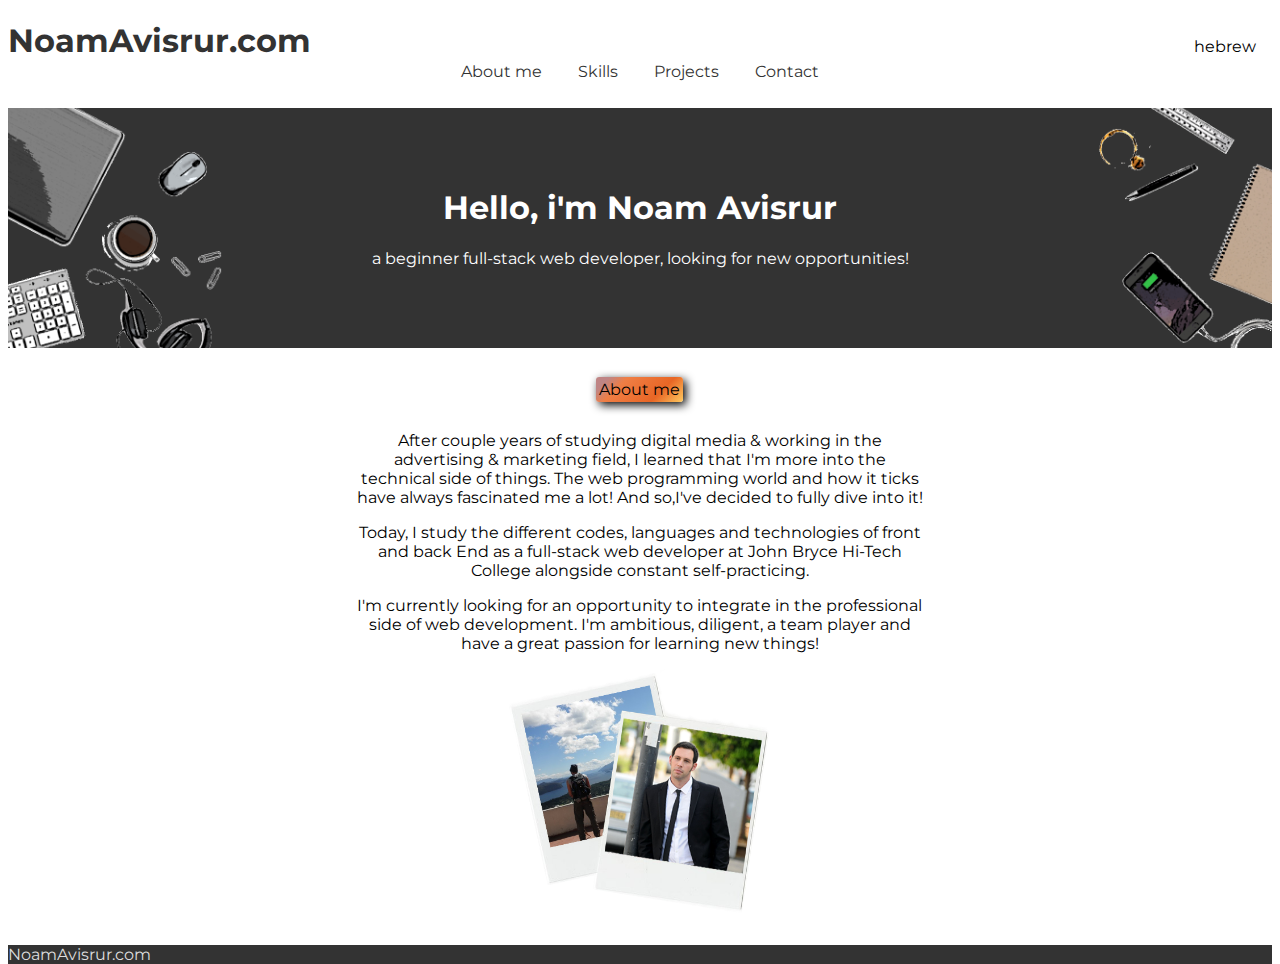
<file: index.html>
<!DOCTYPE html>
<html lang="en">
<head>
	<meta charset="UTF-8">
	<title>Noam Avisrur</title>
        <link rel="shortcut icon" href="img/me.png">
        <meta name="viewport" content="width=device-width, initial-scale=1.0">
        <link href="https://fonts.googleapis.com/css?family=Montserrat" rel="stylesheet">
	<link rel="stylesheet" type="text/css" href="main.css">
        <link href="Media_Queries.css" rel="stylesheet" type="text/css"/>
</head>
<body>
    <header>
         <a class="url" href="http://www.noamavisrur.com">NoamAvisrur.com</a>
         <div class="heb_lang lang"><span>hebrew</span></div>
    </header>
    <nav>
        <a>About me</a>
        <a>Skills</a>
        <a>Projects</a>
        <a>Contact</a>
    </nav>
    <section>
            <h1>Hello, i'm Noam Avisrur</h1>
            <p><span>a beginner full-stack web developer,</span>
            <span>looking for new opportunities!</span></p>
    </section>
    <main id="main">
        <div class="about_me">
            <span>About me</span>
            <p>After couple years of studying digital media & working in the advertising & marketing field,
               I learned that I'm more into the technical side of things.
               The web programming world and how it ticks have always fascinated me a lot! And so,I've decided to fully dive into it!</p>     
             <p>Today, I study the different codes, languages and technologies of front and back End as a full-stack web developer at John Bryce Hi-Tech College 
                alongside constant self-practicing.</p> 
             <p>I'm currently looking for an opportunity to integrate in the professional side of web development. I'm ambitious, diligent,
                a team player and have a great passion for learning new things!</p>
             <img src="img/me.png" alt="image of ime"/>
        </div>
        <div class="skills undisplay"> 
            <span>Skills</span>
            <p>Today, I study the different codes, languages and technologies of front and back End as a full-stack web developer</p> 
            <div>
                <div class="skill"><span>HTML</span><img src="img/skills/html.png" alt="html logo"/></div>
                <div class="skill"><span>CSS</span><img src="img/skills/css.png" alt="css logo"/></div>
                <div class="skill"><span>Bootstrap</span><img src="img/skills/bootstrap.png" alt="bootstrap logo"/></div>
                <div class="skill"><span>JavaScript</span><img src="img/skills/javascript.png" alt="javascript logo"/></div>
                <div class="skill"><span>Jquery</span><img src="img/skills/jquery.png" alt="jquery logo"/></div>
                <div class="skill"><span>JSON</span><img src="img/skills/json.png" alt="json logo"/></div>
                <div class="skill"><span>AJAX</span><img src="img/skills/ajax.png" alt="ajax logo"/></div>
                <div class="skill"><span>oop</span><img src="img/skills/oop.png" alt="oop logo"/></div>
                <div class="skill"><span>PHP</span><img src="img/skills/php.png" alt="php logo"/></div>
                <div class="skill"><span>MySQL</span><img src="img/skills/sql.png" alt="sql logo"/></div>
                <div class="skill"><span>PhotoShop</span><img src="img/skills/photoshop.png" alt="photoshop logo"/></div>
                <div class="skill"><span>Illustrator</span><img src="img/skills/illustrator.png" alt="illustrator logo"/></div>
            </div>
        </div>
        <div class="projects undisplay"> 
            <span>Projects</span>
            <p>Here are some of my projects I recently worked on, as part of my studies and my self practice.
               Please feel free to watch and inspect them.</p>  
            <div>
                 <div tabindex="1" class="project"><span>Tasks Board</span><img src="img/projects/notes.png" alt="notes board icon"/>
                    <div class="onclick-menu-content">
                        <span>what's practiced?</span>
                        <span>HTML5</span>
                        <span>CSS3</span>
                        <span>Javascript</span>
                        <span>JSON</span>
		        <a href="https://noamavisrur.github.io/my_task_board/" target="_blank" class="menu_links">Go to project</a>
                     </div>
                </div>
                 <div tabindex="1" class="project"><span>Example site</span><img src="img/projects/site.png" alt="promotinal site icon"/>
                    <div class="onclick-menu-content">
                        <span>what's practiced?</span>
                        <span>HTML5</span>
                        <span>CSS3</span>
                        <span>BootStrap</span>
		        <a href="https://noamavisrur.github.io/Example_site/" target="_blank" class="menu_links">Go to project</a>
                     </div>
                </div>    
                 <div tabindex="1" class="project"><span>Basic Gmail</span><img src="img/projects/gmail.png" alt="gmail icon"/>
                    <div class="onclick-menu-content">
                        <span>what's practiced?</span>
                        <span>HTML5</span>
                        <span>CSS3</span>
                        <span>Jquery</span>
                        <span>JSON</span>
                        <span>AJAX</span>
		        <a href="https://noamavisrur.github.io/Basic_gmail/" target="_blank" class="menu_links">Go to project</a>
                     </div>
                </div>   
                 <div tabindex="1" class="project"><span>Calculator</span><img src="img/projects/calculcator.png" alt="calculator icon"/>
                    <div class="onclick-menu-content">
                        <span>what's practiced?</span>
                        <span>HTML5</span>
                        <span>CSS3</span>
                         <span>Javascript</span>
		        <a href="https://noamavisrur.github.io/calculator/" target="_blank" class="menu_links">Go to project</a>
                     </div>
                </div> 
                <div tabindex="1" class="project"><span>C.R.M system</span><img src="img/projects/crm.png" alt="crm icon"/>
                    <div class="onclick-menu-content">
                        <span>what's practiced?</span>
                        <span>HTML5</span>
                        <span>CSS3</span>
                        <span>Javascript</span>
                        <span>AJAX</span>
                        <span>oop</span>
                        <span>PHP</span>
                        <span>SQL</span>
		        <a href="http://www.noamavisrur.eu.pn" target="_blank" class="menu_links">Go to project</a>
                     </div>
                </div>   
	        <div tabindex="1" class="project"><span>Clocks</span><img src="img/projects/logo.png" alt="crm icon"/>
                    <div class="onclick-menu-content">
                        <span>what's practiced?</span>
                        <span>HTML5</span>
                        <span>CSS3</span>
                        <span>Javascript</span>
		        <a href="https://noamavisrur.github.io/Clocks" target="_blank" class="menu_links">Go to project</a>
                     </div>
                </div>    
               <!--  <div tabindex="1" class="project"><span>Online Store</span><img src="img/projects/store.png" alt="online store icon"/>
                    <div class="onclick-menu-content">
                        <span>what's practiced?</span>
                        <span>HTML5</span>
                        <span>CSS3</span>
                        <span>Javascript</span>
                        <span>AJAX</span>
                        <span>oop</span>
                        <span>PHP</span>
                        <span>SQL</span>
		        <a class="menu_links">Go to project</a>
                     </div>
                </div> -->             
            </div>
        </div>  
        <div class="contact undisplay">
            <span>Contact</span>
            <p><span>Tell: </span><a href="tel:0542065066">054-2065066</a></p>
            <p><span>Email: </span><a href="mailto:noamavisrur@gmail.com">noamavisrur@gmail.com</a></p>
            <a href="cv.docx">
                <div class="profile"><span>my cv</span><img src="img/contact/cv.png" alt="cv icon"/></div>
            </a>
            <a href="https://www.linkedin.com/in/noam-avisrur-4a1783127/" target="_blank">
                <div class="profile"><span>my linkedin</span><img src="img/contact/linkedin.png" alt="linkedin logo"/></div>
            </a>
            <a href="https://github.com/NoamAvisrur" target="_blank">
                <div class=profile><span>my github</span><img src="img/contact/github.png" alt="github logo"/></div>
            </a>
            <a href="https://www.facebook.com/noam.avisrur" target="_blank">
                <div class="profile last"><span>my facebook</span><img src="img/contact/facebook.png" alt="facebook logo"/></div>
            </a>
        </div> 
    </main>
    <footer>
        <a href="http://noamavisrur.com">NoamAvisrur.com</a>
        <span>hebrew</span>
    </footer> 
    <script src="newjavascript.js" type="text/javascript"></script>
        <script>
        document.querySelector('.heb_lang').addEventListener('click' ,function (event) {
            window.location = "heb_index.html";    
        });
        document.querySelector('footer span').addEventListener('click' ,function (event) {
            window.location = "heb_index.html";    
        }); 
    </script> 
</body>
</html>
</file>
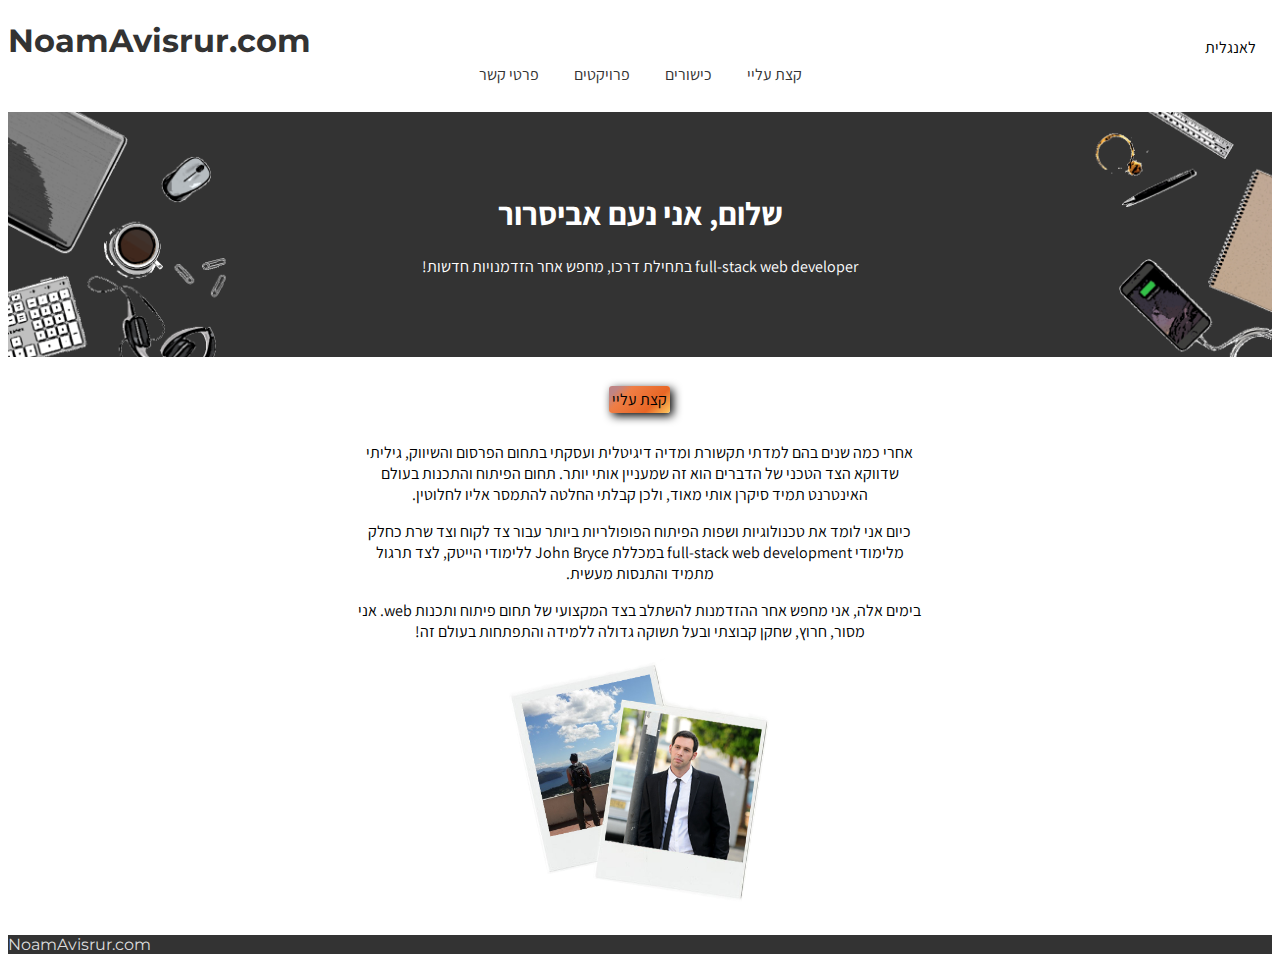
<file: heb_index.html>
<!DOCTYPE html>
<html>
<head>
	<meta charset="UTF-8">
	<title>Noam Avisrur</title>
        <link rel="shortcut icon" href="img/me.png">
        <meta name="viewport" content="width=device-width, initial-scale=1.0">
        <link href="https://fonts.googleapis.com/css?family=Montserrat" rel="stylesheet">
        <link href="https://fonts.googleapis.com/css?family=Assistant" rel="stylesheet">
	<link rel="stylesheet" type="text/css" href="main.css">
        <link href="Media_Queries.css" rel="stylesheet" type="text/css"/>
<style>
    section, main, nav, .lang, footer span {
        direction: rtl;
        font-family: 'Assistant', sans-serif;
    }    
</style>
</head>
<body>
    <header>
        <a class="url" href="http://www.noamavisrur.com">NoamAvisrur.com</a>
         <div class="heb_lang lang"><span>לאנגלית</span></div>
    </header>
    <nav>
        <a>קצת עליי</a>
        <a>כישורים</a>
        <a>פרויקטים</a>
        <a>פרטי קשר</a>
    </nav>
    <section>
            <h1>שלום, אני נעם אביסרור</h1>
            <p><span>full-stack web developer בתחילת דרכו,</span>
            <span>מחפש אחר הזדמנויות חדשות!</span></p>
    </section>
    <main id="main">
        <div class="about_me">
            <span>קצת עליי</span>
                <p>אחרי כמה שנים בהם למדתי תקשורת ומדיה דיגיטלית ועסקתי בתחום הפרסום והשיווק,
                    גיליתי שדווקא הצד הטכני של הדברים הוא זה שמעניין אותי יותר.
                    תחום הפיתוח והתכנות בעולם האינטרנט תמיד סיקרן אותי מאוד, ולכן קבלתי החלטה להתמסר אליו לחלוטין.</p>     
                 <p>כיום אני לומד את טכנולוגיות ושפות הפיתוח הפופולריות ביותר עבור צד לקוח וצד שרת כחלק מלימודי
                     full-stack web development 
                    במכללת John Bryce ללימודי הייטק,
                    לצד תרגול מתמיד והתנסות מעשית.</p> 
                 <p>בימים אלה, אני מחפש אחר ההזדמנות להשתלב בצד המקצועי של תחום פיתוח ותכנות web.
                    אני מסור, חרוץ, שחקן קבוצתי ובעל תשוקה גדולה ללמידה והתפתחות בעולם זה!</p> 
             <img src="img/me.png" alt="image of ime"/>
        </div>
        <div class="skills undisplay"> 
            <span>כישורים</span>
            <p>כיום אני לומד את טכנולוגיות ושפות הפיתוח הפופולריות ביותר עבור צד לקוח וצד שרת כחלק מלימודי full-stack web development </p> 
            <div>
                <div class="skill"><span>HTML</span><img src="img/skills/html.png" alt="html logo"/></div>
                <div class="skill"><span>CSS</span><img src="img/skills/css.png" alt="css logo"/></div>
                <div class="skill"><span>Bootstrap</span><img src="img/skills/bootstrap.png" alt="bootstrap logo"/></div>
                <div class="skill"><span>JavaScript</span><img src="img/skills/javascript.png" alt="javascript logo"/></div>
                <div class="skill"><span>Jquery</span><img src="img/skills/jquery.png" alt="jquery logo"/></div>
                <div class="skill"><span>JSON</span><img src="img/skills/json.png" alt="json logo"/></div>
                <div class="skill"><span>AJAX</span><img src="img/skills/ajax.png" alt="ajax logo"/></div>
                <div class="skill"><span>oop</span><img src="img/skills/oop.png" alt="oop logo"/></div>
                <div class="skill"><span>PHP</span><img src="img/skills/php.png" alt="php logo"/></div>
                <div class="skill"><span>MySQL</span><img src="img/skills/sql.png" alt="sql logo"/></div>
                <div class="skill"><span>PhotoShop</span><img src="img/skills/photoshop.png" alt="photoshop logo"/></div>
                <div class="skill"><span>Illustrator</span><img src="img/skills/illustrator.png" alt="illustrator logo"/></div>
            </div>
        </div>
        <div class="projects undisplay"> 
            <span>פרויקטים</span>
            <p>הנה כמה מהפרויקטים שלי,  אותם פיתחתי כחלק מלימודי ובהמשך להרחבת ההתנסות המעשית שלי</p>  
            <div>
                 <div tabindex="1" class="project"><span>Tasks Board</span><img src="img/projects/notes.png" alt="notes board icon"/>
                    <div class="onclick-menu-content">
                        <span>what's practiced?</span>
                        <span>HTML5</span>
                        <span>CSS3</span>
                        <span>Javascript</span>
                        <span>JSON</span>
		        <a href="https://noamavisrur.github.io/my_task_board/" target="_blank" class="menu_links">Go to project</a>
                     </div>
                </div>
                 <div tabindex="1" class="project"><span>Example site</span><img src="img/projects/site.png" alt="promotinal site icon"/>
                    <div class="onclick-menu-content">
                        <span>what's practiced?</span>
                        <span>HTML5</span>
                        <span>CSS3</span>
                        <span>BootStrap</span>
		        <a href="https://noamavisrur.github.io/Example_site/" target="_blank" class="menu_links">Go to project</a>
                     </div>
                </div>    
                 <div tabindex="1" class="project"><span>Basic Gmail</span><img src="img/projects/gmail.png" alt="gmail icon"/>
                    <div class="onclick-menu-content">
                        <span>what's practiced?</span>
                        <span>HTML5</span>
                        <span>CSS3</span>
                        <span>Jquery</span>
                        <span>JSON</span>
                        <span>AJAX</span>
		        <a href="https://noamavisrur.github.io/Basic_gmail/" target="_blank" class="menu_links">Go to project</a>
                     </div>
                </div>
                <div tabindex="1" class="project"><span>Calculator</span><img src="img/projects/calculcator.png" alt="calculator icon"/>
                    <div class="onclick-menu-content">
                        <span>what's practiced?</span>
                        <span>HTML5</span>
                        <span>CSS3</span>
                         <span>Javascript</span>
		        <a href="https://noamavisrur.github.io/calculator/" target="_blank" class="menu_links">Go to project</a>
                     </div>
                </div> 
                <div tabindex="1" class="project"><span>C.R.M system</span><img src="img/projects/crm.png" alt="crm icon"/>
                    <div class="onclick-menu-content">
                        <span>what's practiced?</span>
                        <span>HTML5</span>
                        <span>CSS3</span>
                        <span>Javascript</span>
                        <span>AJAX</span>
                        <span>oop</span>
                        <span>PHP</span>
                        <span>SQL</span>
		        <a href="http://www.noamavisrur.eu.pn" target="_blank" class="menu_links">Go to project</a>
                     </div>
                </div> 
                <div tabindex="1" class="project"><span>Clocks</span><img src="img/projects/logo.png" alt="crm icon"/>
                    <div class="onclick-menu-content">
                        <span>what's practiced?</span>
                        <span>HTML5</span>
                        <span>CSS3</span>
                        <span>Javascript</span>
		        <a href="https://noamavisrur.github.io/Clocks" target="_blank" class="menu_links">Go to project</a>
                     </div>
                </div>    
              <!--<div tabindex="1" class="project"><span>Online Store</span><img src="img/projects/store.png" alt="online store icon"/>
                    <div class="onclick-menu-content">
                        <span>what's practiced?</span>
                        <span>HTML5</span>
                        <span>CSS3</span>
                        <span>Javascript</span>
                        <span>AJAX</span>
                        <span>oop</span>
                        <span>PHP</span>
                        <span>SQL</span>
		        <a class="menu_links">Go to project</a>
                     </div>
                </div> -->           
            </div> 
        </div> 
        <div class="contact undisplay">
            <span>פרטי קשר</span>
            <p><span>טל': </span><a href="tel:0542065066">054-2065066</a></p>
            <p><span>אימייל: </span><a href="mailto:noamavisrur@gmail.com">noamavisrur@gmail.com</a></p>
            <a href="cv.docx">
                <div class="profile"><span>קורות חיים</span><img src="img/contact/cv.png" alt="cv icon"/></div>
            </a>
            <a href="https://www.linkedin.com/in/noam-avisrur-4a1783127/" target="_blank">
                <div class="profile"><span>my linkedin</span><img src="img/contact/linkedin.png" alt="linkedin logo"/></div>
            </a>
            <a href="https://github.com/NoamAvisrur" target="_blank">
                <div class=profile><span>my github</span><img src="img/contact/github.png" alt="github logo"/></div>
            </a>
            <a href="https://www.facebook.com/noam.avisrur" target="_blank">
                <div class="profile last"><span>my facebook</span><img src="img/contact/facebook.png" alt="facebook logo"/></div>
            </a>
        </div> 
    </main>
    <footer>
        <a href="http://noamavisrur.com">NoamAvisrur.com</a>
        <span>לאנגלית</span>
    </footer> 
    <script src="newjavascript.js" type="text/javascript"></script>
    <script>
        document.querySelector('.heb_lang').addEventListener('click' ,function (event) {
            window.location = "index.html";    
        });
        document.querySelector('footer span').addEventListener('click' ,function (event) {
            window.location = "index.html";    
        }); 
    </script>       
</body>
</html>
</file>
<file: main.css>
html {
    height: 100%;
}

body {
    font-size: 1rem;
    font-family: 'Montserrat', sans-serif;
    position: relative;
    height: 100%;
    -webkit-animation: fadein 3s; /* Safari, Chrome and Opera > 12.1 */
    -moz-animation: fadein 3s; /* Firefox < 16 */
    -ms-animation: fadein 3s; /* Internet Explorer */
    -o-animation: fadein 3s; /* Opera < 12.1 */
    animation: fadein 3s;
}

@keyframes fadein {
    from { opacity: 0; }
    to   { opacity: 1; }
}

/* Firefox < 16 */
@-moz-keyframes fadein {
    from { opacity: 0; }
    to   { opacity: 1; }
}

/* Safari, Chrome and Opera > 12.1 */
@-webkit-keyframes fadein {
    from { opacity: 0; }
    to   { opacity: 1; }
}

/* Internet Explorer */
@-ms-keyframes fadein {
    from { opacity: 0; }
    to   { opacity: 1; }
}

/* Opera < 12.1 */
@-o-keyframes fadein {
    from { opacity: 0; }
}
header {
    display: flex;
    justify-content: space-between;
    margin-top: 1.3rem;
}
header .url {
    font-size: 2rem;
    font-weight: bold;
    text-decoration: none;
    color: #333;
}

header .url:hover {
    background-color: #eee;
    border-radius: 3px;
}
nav {
    width:40%;
    text-align: center;
    margin: 0 auto;
}
nav a{
    text-decoration: none;
    color: #333;
}
nav a, .heb_lang span, .eng_lang span {
    margin: 0px 1rem 0px 1rem;
    display: inline-block;
    position: relative;
    padding-bottom: 3px;
}

nav a:after, .heb_lang span:after, .eng_lang span:after {
    content: '';
    display: block;
    border-radius: 2px;
    margin: auto;
    height: 3px;
    width: 0px;
    background: transparent;
    transition: width .5s ease, background-color .5s ease;
}
nav a:hover:after, .heb_lang span:hover:after, .eng_lang span:hover:after {
    width: 100%;
    background-image: -moz-linear-gradient(-45deg, rgba(191,133,133,1) 12%, rgba(239,126,69,1) 29%, rgba(232,102,37,1) 71%, rgba(255,202,96,1) 100%);
    background-image: -webkit-linear-gradient(-45deg, rgba(191,133,133,1) 12%,rgba(239,126,69,1) 29%,rgba(232,102,37,1) 71%,rgba(255,202,96,1) 100%);
    background-image: linear-gradient(135deg, rgba(191,133,133,1) 12%,rgba(239,126,69,1) 29%,rgba(232,102,37,1) 71%,rgba(255,202,96,1) 100%);
}

nav a:hover, .heb_lang span:hover, .eng_lang span:hover {
    cursor: pointer;
}
header .heb_lang, .eng_lang {
    text-align: right; 
    padding-top: 1rem;   
}
section {
    text-align: center;
    background-color: #333;
    margin: 1rem 0px 2rem 0px;
    color: #fff;
    background-image: url(img/background1.png), url(img/background2.png);
    background-repeat: no-repeat, no-repeat;
    background-size: contain,contain;
    background-position: left,right;
}
section p{
    padding-bottom: 5rem;
}
section h1 {
    padding-top: 5rem;
    font-size: 2rem;
}
main {
    width: 45%;
    text-align: center;
    margin: 0 auto;
}
.about_me, .skills, .contact, .projects {
    opacity: 1;
    transition: opacity 2s
} 
.about_me span:first-child, .skills > span, .projects > span, .contact > span {
    padding: 3px;
    border-radius: 3px;
    box-shadow: 3px 3px 10px;
    background: rgb(191,133,133);
    background:  -moz-linear-gradient(-45deg, rgba(191,133,133,1) 12%, rgba(239,126,69,1) 29%, rgba(232,102,37,1) 71%, rgba(255,202,96,1) 100%);
    background: -webkit-linear-gradient(-45deg, rgba(191,133,133,1) 12%,rgba(239,126,69,1) 29%,rgba(232,102,37,1) 71%,rgba(255,202,96,1) 100%);
    background: linear-gradient(135deg, rgba(191,133,133,1) 12%,rgba(239,126,69,1) 29%,rgba(232,102,37,1) 71%,rgba(255,202,96,1) 100%);
}
.about_me img {
    width: 50%;
    margin-bottom: 1rem;
}
.skills > div, .projects > div {
    display: flex;
    flex-wrap: wrap;
    justify-content: center;
}
.skill, .profile {
    width: 150px;
    height: 80px;
    margin: 1rem;
    background-color: #ddd;
    padding: 0.5rem;
    box-sizing: border-box;
}
.skill:hover, .profile:hover, .project:hover {
     box-shadow: 3px 3px 10px;
}
.skil div:first-child {
    margin-top: 3rem;
}
.skill span, .profile span, .project > span {
    display: block;
    font-weight: bold;
    color: #333;
}
.project > span {
    padding: 0.5rem 0px 0.5rem 0px;
}
.profile span {
    padding-bottom: 0.5rem;
}
.skill img {
    width: 45px;
    margin-top: 5px;
    transition: transform 1s;
}
.project img, .profile img {
   width: 35px;
   transition: transform 1s;
}
.skill:hover img {
    transform: scale(1.3);  
}
.project:hover img, .profile:hover img {
    transform: scale(1.25);
}
.contact p img {
    width: 50px;
}
.skills, .projects, .contact {
    display: none;
}
.about_me p:first-of-type, .skills p:first-of-type, .projects p:first-of-type {
    margin-top: 2rem;
}
.skills > div, .projects > div{
    padding-bottom: 15rem;
}
.contact span {
    font-weight: bold;
}
.contact p:first-of-type {
    margin-top: 2rem;
}
.contact a {
    color: #333;
    text-decoration: none;
}
.profile {
    margin: 0 auto;
    margin-top: 1rem;
}
.undisplay {
    opacity: 0;
    transition: opacity 1.5s
}
.last {
    margin-bottom: 15rem;
}
.project {
    width: 150px;
    height: 80px;
    margin: 1rem;
    background-color: #ddd;
    box-sizing: border-box;
    position: relative;
    cursor: pointer;
}
.project:focus {
    pointer-events: none;
    outline: 0;
    box-shadow: none;
    cursor: default;
}
.onclick-menu-content{
    position: absolute;
    text-align: center;
    top: 100%;
    z-index: 100;
    width: 100%;
    background-color: #ddd;
    visibility: hidden;
    transition: visibility 0.2s;
    text-align: center;
}
.onclick-menu-content span {
    display: block;
    font-size: 0.8rem;
    margin-bottom: 10px;
}
.onclick-menu-content a:hover {
    background-color: #333;
}
.project:focus .onclick-menu-content {
    visibility: visible;
    pointer-events: auto;
    display: table;
}
.project a {
    color: #dd4b39;
    margin-bottom: 10px;
    font-weight: bold;
    text-decoration: none;
    display: block;
}
footer {
    background-color: #333;
    color: #ddd;
}
footer a {
    text-decoration: none;
    color: #ddd;
}
footer span {
    display: none;
}
</file>
<file: Media_Queries.css>
/* Extra Small Devices, Phones */ 
@media screen and (max-width: 450px){
main {
    width: 95%;
}
.onclick-menu-content a {
    background-color: #333;
}
nav {
    width: 100%;
    margin-top: 2rem;
}
nav a {
    display: block;
    margin-bottom: 1rem;
    background-color: none;
    background-image: rgb(191,133,133);
    background-image:  -moz-linear-gradient(-45deg, rgba(191,133,133,1) 12%, rgba(239,126,69,1) 29%, rgba(232,102,37,1) 71%, rgba(255,202,96,1) 100%);
    background-image: -webkit-linear-gradient(-45deg, rgba(191,133,133,1) 12%,rgba(239,126,69,1) 29%,rgba(232,102,37,1) 71%,rgba(255,202,96,1) 100%);
    background-image: linear-gradient(135deg, rgba(191,133,133,1) 12%,rgba(239,126,69,1) 29%,rgba(232,102,37,1) 71%,rgba(255,202,96,1) 100%);
    background-repeat: no-repeat;
    box-shadow: 3px 3px 10px;
    background-position: 0px;
}
header .url {
    width: 100%;
    text-align: center;
}
header .lang {
    display: none;
}
section p span:first-child {
    display: block;
}
section {
    height: 350px;
    background-image: url(img/background1.png), url(img/background2.png);
    background-repeat: no-repeat, no-repeat;
    background-size: 200px;
    background-position: bottom left, bottom right;
}
section h1 {
    padding-top: 1.5rem;
    font-size: 1.5rem;
}
.skill, .project {
    width: 130px;
}
.about_me img{
    width: 70%;
}
footer {
    display: flex;
    justify-content: space-between;
}
footer span {
    display: inline;
}}




/* Small Devices, Tablets */
@media screen and (min-width:450px) and (max-width: 800px){
main {
    width: 85%;
}
.onclick-menu-content a {
    background-color: #333;
}
nav {
    width: 100%;
    margin-top: 2rem;
}
section p span:first-child {
    display: block;
}
section {
    height: 400px;
    background-image: url(img/background1.png), url(img/background2.png);
    background-repeat: no-repeat, no-repeat;
    background-size: 200px;
    background-position: bottom left, bottom right;
}}

/* Medium Devices, Desktops */
@media screen and (min-width:801px) and (max-width: 1020px){
main {
    width: 70%;
}
.onclick-menu-content a {
    background-color: #333;
}
nav {
    width: 100%;
    margin-top: 2rem;
}
section p span:first-child {
    display: block;
}}

/* Medium Devices, Desktops */
@media screen and (min-width:1021px) and (max-width: 1250px){
main {
    width: 55%;
}}

/* Large Devices, Wide Screens */
@media screen and (min-width:1251px) and (max-width: 1600px){
main {
    width: 45%;
}}

/* Extra Large Devices, Wide Screens */
@media screen and (min-width:1601px){
main {
    width: 35%;
}}

@media print {

}
</file>
